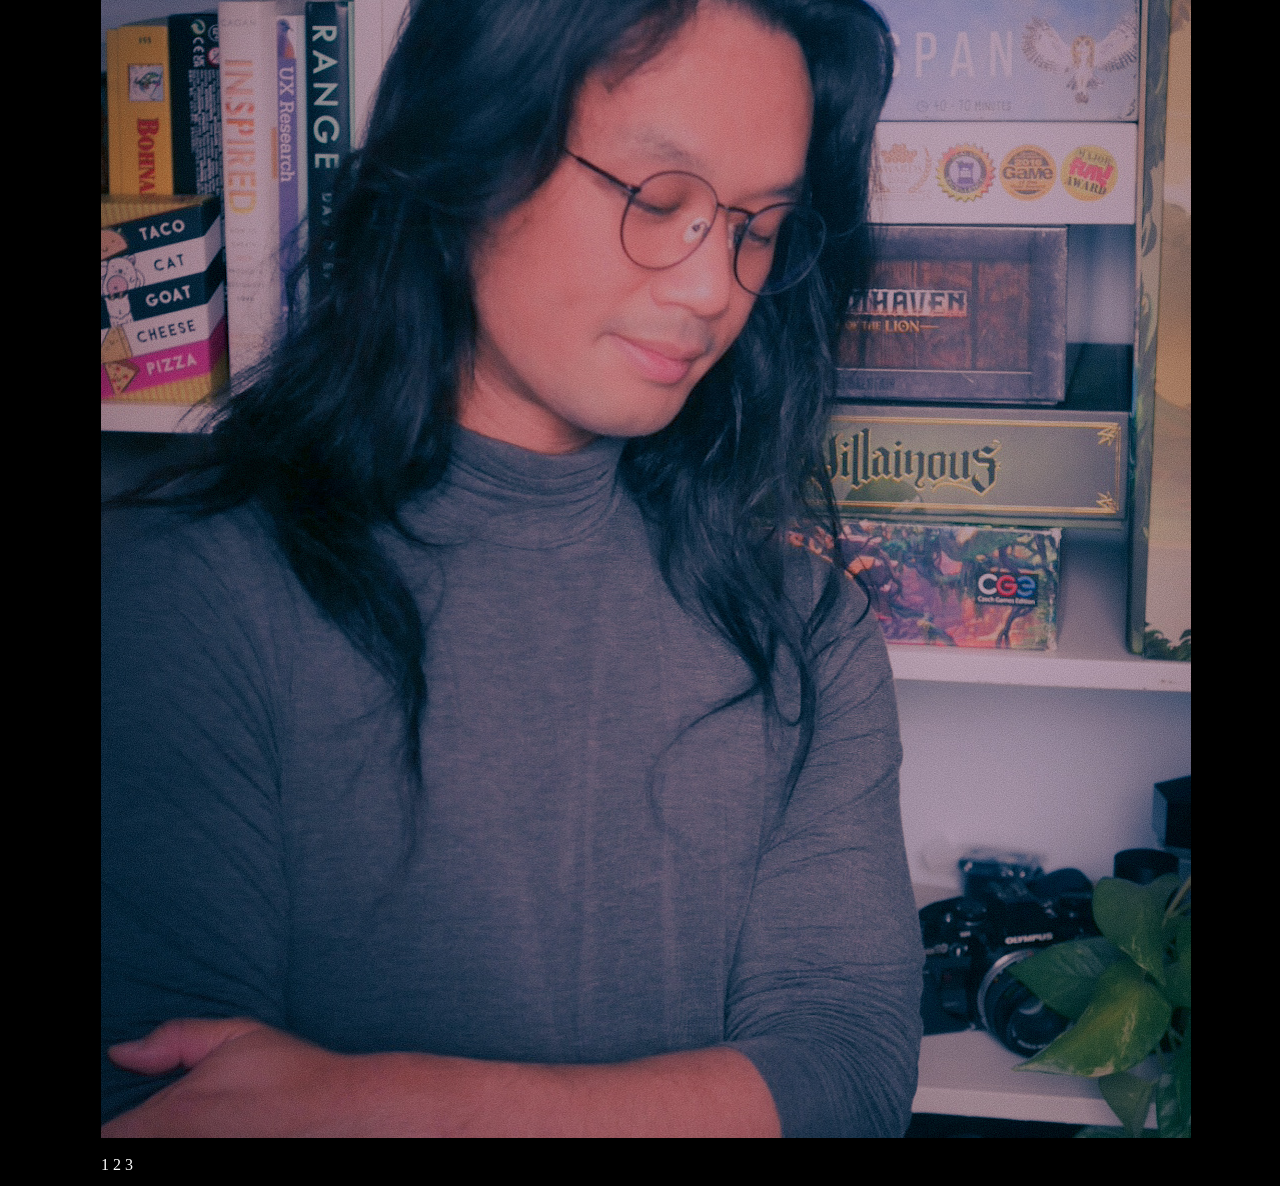
<file: index.html>
<html lang="en">
<head>
    <link rel="stylesheet" href="style.css">
</head>
<body bgcolor="black">
    <section>
        <div><center><img src=shared1.JPG></center><br>1 2 3</div>
      </section>

</body>
</html>
</file>
<file: style.css>
html {
    box-sizing: border-box;
    font-family: Lato;
  }
  
  *, *:before, *:after {
    box-sizing: inherit;
  }
  
  section {
    width: 100vw;
    height: 100vh;
    margin-bottom: 12px;
  }
  
  div {
    color: #fff;
    background: #0;
    padding: 12px;
    margin-right: 4px;
    display: inline-block;
  }
  
  /* center items */
  section {
    display: flex;
    justify-content: center;
    align-items: center;
  }
</file>
